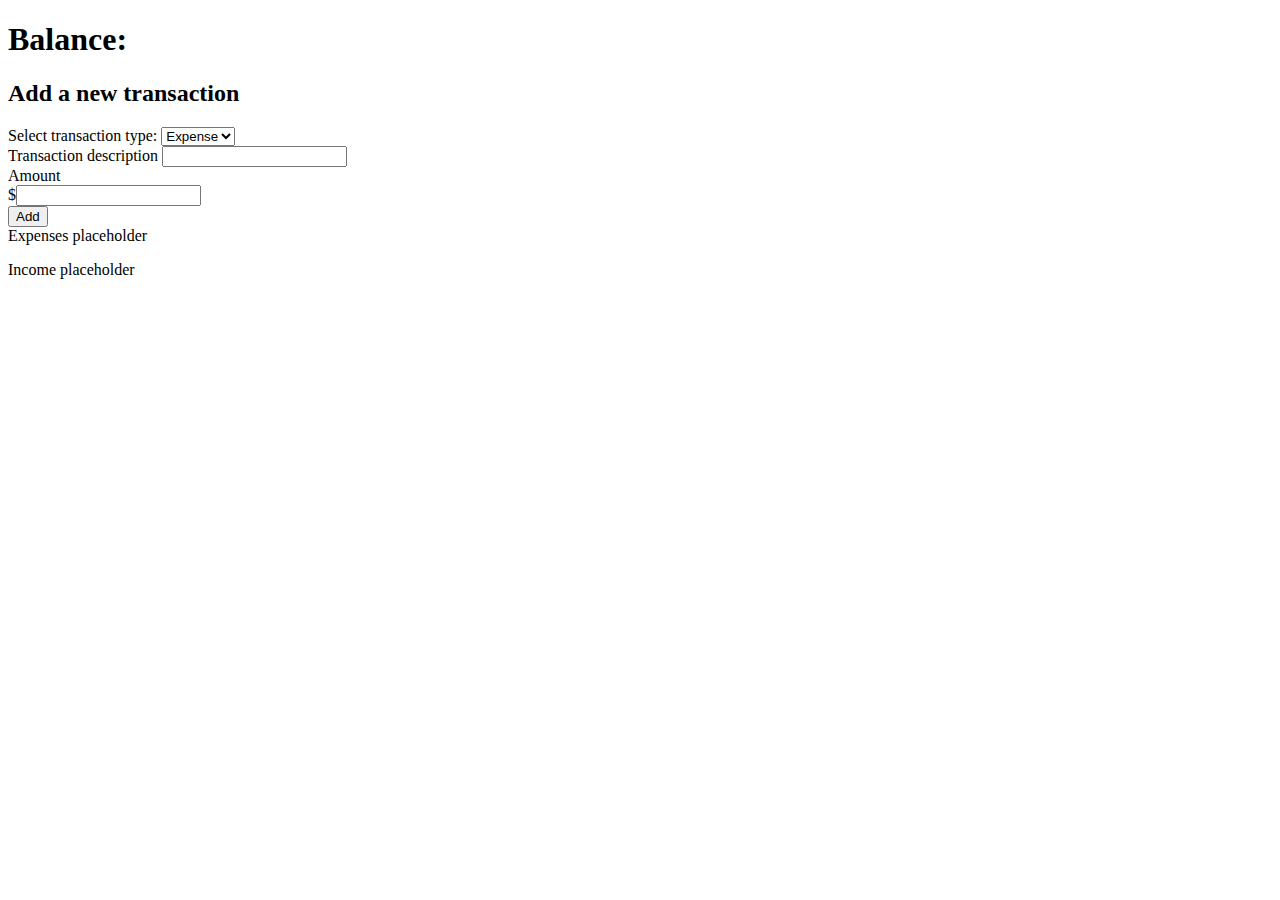
<file: index.html>
<!DOCTYPE html>
<html lang="en">
  <head>
    <meta charset="UTF-8" />
    <meta name="viewport" content="width=device-width, initial-scale=1.0" />
    <title>Expense Tracker</title>
    <script defer src="./script.js"></script>
  </head>
  <body>
    <h1 id="balance">Balance:</h1>
    <div class="flex">
      <h2>Add a new transaction</h2>
      <form id="transaction-form" class="flex">
        <div>
          <label for="transaction-type">Select transaction type: </label>
          <select id="transaction-type" name="transaction-type" required>
            <option value="expense">Expense</option>
            <option value="income">Income</option>
          </select>
        </div>
        <div>
          <label for="description">Transaction description</label>
          <input id="description" type="text" required />
        </div>
        <div>
          <label for="amount">Amount</label>
          <div>
            <span>$</span><input id="amount" type="currency" required />
          </div>
        </div>
        <div>
          <button>Add</button>
        </div>
      </form>
      <div class="flex">
        <div id="expenses-container">
          Expenses placeholder
          <ul id="expenses-list"></ul>
          <p id="expenses-total"></p>
        </div>
        <div id="income-container">
          Income placeholder

          <ul id="income-list"></ul>
          <p id="income-total"></p>
        </div>
      </div>
    </div>

    <!-- Template for expenses-->
    <template id="transaction-card-template">
      <li
        class="transaction-line-item"
        data-transaction-id=""
        data-transaction-type=""
      >
        <p class="transaction-description"></p>
        <p class="transaction-amount"></p>
        <p class="transaction-date"></p>
        <button class="delete-button">delete</button>
      </li>
    </template>
  </body>
</html>
</file>
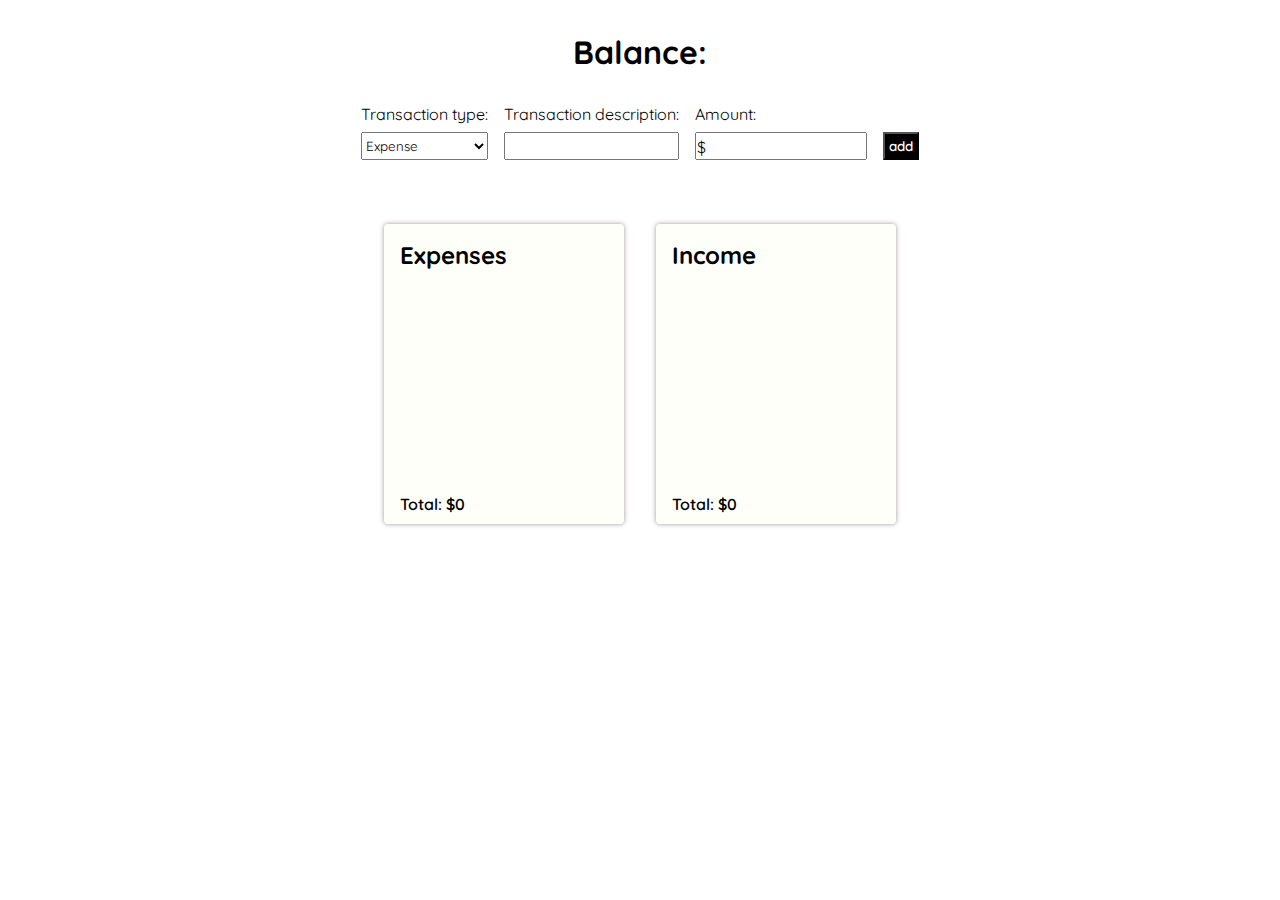
<file: src/index.html>
<!DOCTYPE html>
<html lang="en">
  <head>
    <meta charset="UTF-8" />
    <meta name="viewport" content="width=device-width, initial-scale=1.0" />
    <title>Expense Tracker</title>
    <link rel="preconnect" href="https://fonts.googleapis.com" />
    <link rel="preconnect" href="https://fonts.gstatic.com" crossorigin />
    <link
      href="https://fonts.googleapis.com/css2?family=Quicksand:wght@300..700&display=swap"
      rel="stylesheet"
    />
    <script defer src="./script.js"></script>
    <link rel="stylesheet" href="./style.css" />
  </head>
  <body>
    <main class="app-container">
      <h1 id="balance">Balance:</h1>
      <form id="transaction-form">
        <div class="input-container">
          <label for="transaction-type">Transaction type: </label>
          <select id="transaction-type" name="transaction-type" required>
            <option value="expense">Expense</option>
            <option value="income">Income</option>
          </select>
        </div>
        <div class="input-container">
          <label for="description">Transaction description:</label>
          <input id="description" type="text" required />
        </div>
        <div class="input-container">
          <label for="amount">Amount:</label>
          <div class="form-amount">
            <span class="dollar-sign">$</span
            ><input id="amount" type="number" min="0" required />
          </div>
        </div>
        <div class="input-container">
          <button>add</button>
        </div>
      </form>

      <div class="transactions-container">
        <div id="expenses-container" class="transactions-card">
          <h2>Expenses</h2>
          <ul id="expenses-list"></ul>
          <p id="expenses-total" class="total">Total: $0</p>
        </div>
        <div id="income-container" class="transactions-card">
          <h2>Income</h2>
          <ul id="income-list"></ul>
          <p id="income-total" class="total">Total: $0</p>
        </div>
      </div>
    </main

    <!-- Template for expenses-->
    <template id="transaction-card-template">
      <li
        class="transaction-line-item"
        data-transaction-id=""
        data-transaction-type=""
      >
        <p class="transaction-description"></p>
        <p class="transaction-amount"></p>
        <p class="transaction-date"></p>
        <button class="delete-button">delete</button>
      </li>
    </template>
  </body>
</html>
</file>
<file: src/style.css>
* {
  box-sizing: border-box;
  margin: 0;
  padding: 0;
  font-family: "Quicksand", sans-serif;
}

.app-container {
  display: flex;
  flex-direction: column;
  align-items: center;
  padding-top: 2rem;
  gap: 2rem;

}

#transaction-form {
  display: flex;
  width: 100%;
  justify-content: center;
  gap: 1rem;
}

.input-container {
  align-items: flex-start;
  display: flex;
  flex-direction: column;
  justify-content: center;
  gap: 0.5rem;
}

.input-container > button {
  margin-top: 75%;
}

.transactions-container {
  width: 40%; 
  display: flex;
  gap: 2rem;
  justify-content: center;
  margin-top: 2rem;
}

.transactions-card {
  display: flex;
  min-height: 300px;
  width: 50%;
  flex-direction: column;
  flex: 1;
  gap: 0.5rem;
  padding: 1rem;
  position: relative;
  background-color: #fffffa;
  border-radius: 0.25rem;
  box-shadow: 0px 0px 5px #a09797;
}

.transactions-card ul {
  overflow-y: scroll;
  max-height: 100%;
  padding-inline: 0.5rem;
  margin-bottom: 1rem;
}

.total {
  position: absolute;
  bottom: 10px;
  font-weight: 600;
}

.transaction-line-item {
  display: flex;
  gap: 1rem;
  justify-content: space-between;
  align-items: center;
  margin-bottom: 1rem;
}

.transaction-line-item:last-of-type {
  margin-bottom: 2rem;
}

/*Styling dollar sign to be inside input field*/
.form-amount {
  position: relative;
}

.dollar-sign {
  position: absolute;
  padding-top: 5px;
  padding-left: 2px;
  font-size: 1rem;
}

input,
select {
  padding-block: 0.25rem;
  padding-inline: 0.25;
  width: 100%;
}

.form-amount > input {
  padding-left: 10px;
}

/*Button styles*/

button {
  background-color: #000;
  color: #fff;
  font-weight: 600;
  padding: 0.25rem;
  transition: 200ms ease-in-out;
}

button:hover {
  transform: scale(1.1);
  background-color: #1e1e1e;
}

@media screen and (max-width: 1024px) {
  .app-container {
    align-items: flex-start;
    padding-inline: 1rem;
    align-items: center;
  }

  #transaction-form,
  .transactions-container {
    flex-direction: column;
  }

  .input-container > button {
    margin-top: 0;
  }

  .transactions-container {
    width: 100%; 
    align-items: center;
  }
  .transactions-card {
    align-items: center;
    width: 100%;
    
  }
}
</file>
